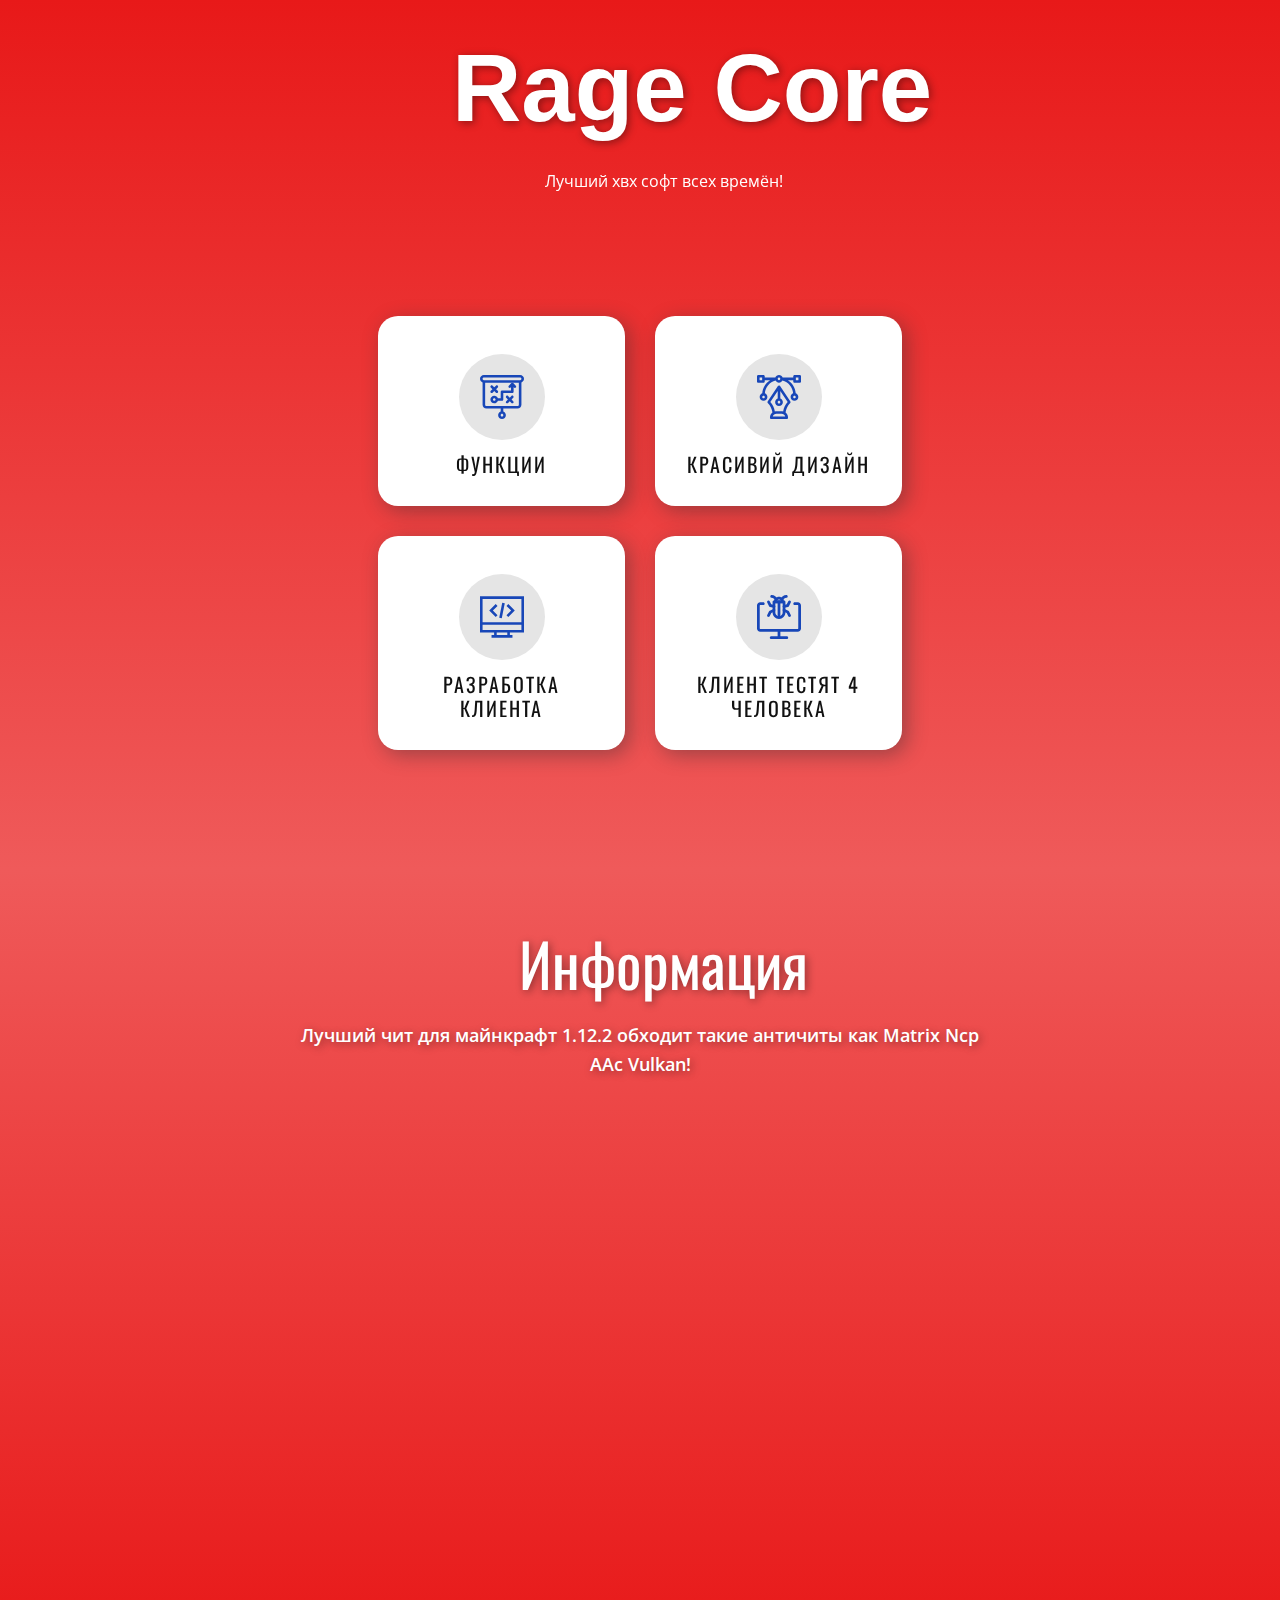
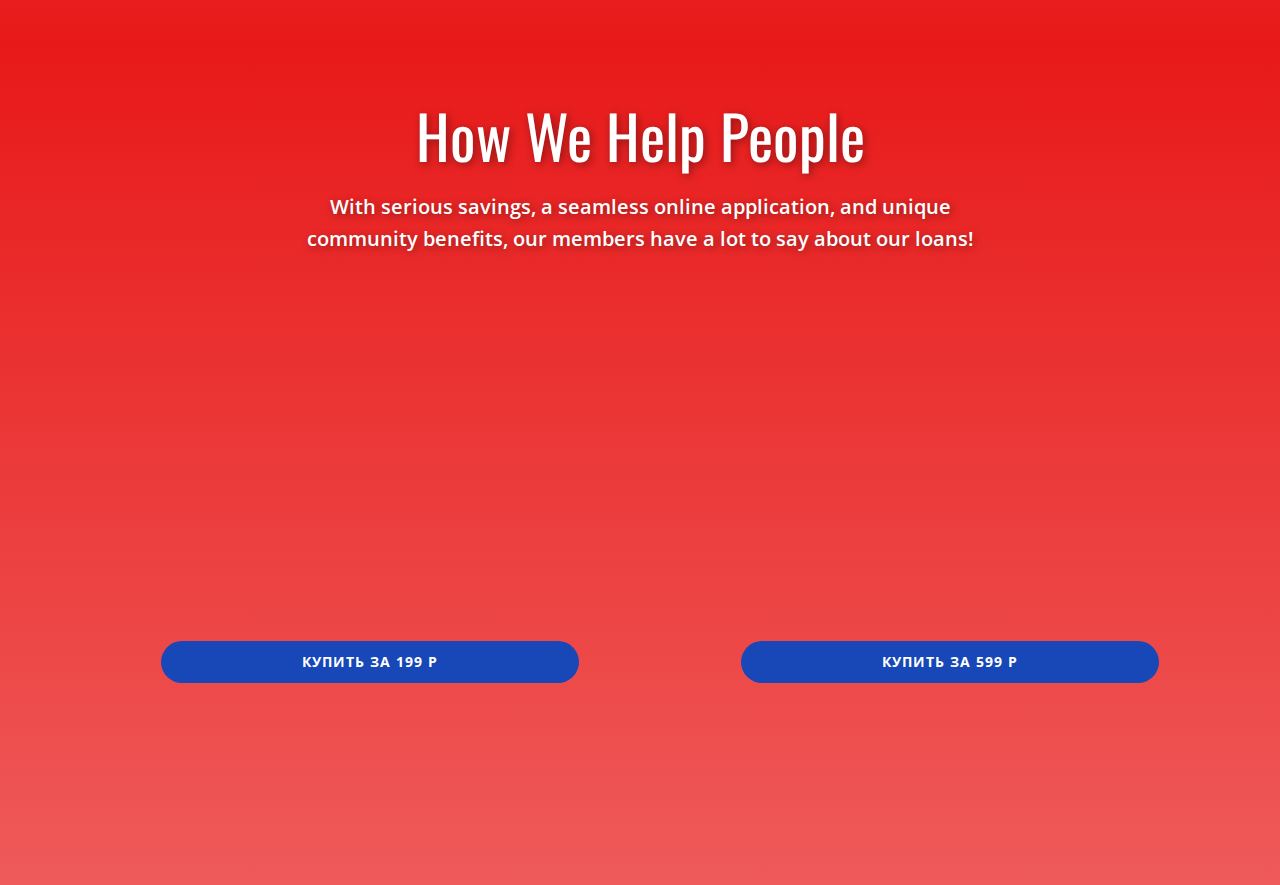
<file: index.html>
<!DOCTYPE html>
<html style="font-size: 16px;" lang="ru"><head>
    <meta name="viewport" content="width=device-width, initial-scale=1.0">
    <meta charset="utf-8">
    <meta name="keywords" content="Mobile App Development, ​We create super-awesome designs, ​Build your dream website today, ​Let&amp;apos;s Get Started, ​How We Help People, Effective Teams, Get in touch">
    <meta name="description" content="">
    <title>Главная</title>
    <link rel="stylesheet" href="nicepage.css" media="screen">
<link rel="stylesheet" href="Главная.css" media="screen">
    <script class="u-script" type="text/javascript" src="jquery.js" "="" defer=""></script>
    <script class="u-script" type="text/javascript" src="nicepage.js" "="" defer=""></script>
    <meta name="generator" content="Nicepage 4.16.0, nicepage.com">
    <link id="u-theme-google-font" rel="stylesheet" href="https://fonts.googleapis.com/css?family=Oswald:200,300,400,500,600,700|Open+Sans:300,300i,400,400i,500,500i,600,600i,700,700i,800,800i">
    
    
    
    
    <script type="application/ld+json">{
		"@context": "http://schema.org",
		"@type": "Organization",
		"name": ""
}</script>
    <meta name="theme-color" content="#1847b8">
    <meta property="og:title" content="Главная">
    <meta property="og:type" content="website">
  </head>
  <body data-home-page="Главная.html" data-home-page-title="Главная" class="u-body u-xl-mode" data-lang="ru"> 
    <section class="u-align-right u-clearfix u-gradient u-section-1" id="sec-2e45">
      <div class="u-clearfix u-sheet u-sheet-1">
        <h1 class="u-align-left u-custom-font u-font-arial u-text u-text-body-alt-color u-text-1" data-lang-en="Mobile App Development" data-animation-name="customAnimationIn" data-animation-duration="1000" data-animation-direction="">Rage Core</h1>
        <p class="u-align-left u-text u-text-body-alt-color u-text-2" data-lang-en="Image from <a href=&quot;https://www.freepik.com/photos/business&quot; class=&quot;u-border-2 u-border-white u-btn u-button-link u-button-style u-none u-text-body-alt-color u-block-f900-76&quot; style=&quot;background-image: none; border-style: none none solid; padding-top: 0; padding-bottom: 0; padding-left: 0; padding-right: 0&quot;>Freepik</a>" data-animation-name="customAnimationIn" data-animation-duration="1000">Лучший хвх софт всех времён!</p>
        <div class="u-list u-list-1">
          <div class="u-repeater u-repeater-1">
            <div class="u-align-center u-container-style u-list-item u-radius-20 u-repeater-item u-shape-round u-video-cover u-white u-list-item-1" data-animation-name="customAnimationIn" data-animation-duration="1000">
              <div class="u-container-layout u-similar-container u-container-layout-1"><span class="u-grey-10 u-icon u-icon-circle u-text-palette-1-base u-icon-1"><svg class="u-svg-link" preserveAspectRatio="xMidYMin slice" viewBox="0 0 512 512" style=""><use xmlns:xlink="http://www.w3.org/1999/xlink" xlink:href="#svg-d293"></use></svg><svg class="u-svg-content" viewBox="0 0 512 512" x="0px" y="0px" id="svg-d293" style="enable-background:new 0 0 512 512;"><g><g><path d="M386.607,304.394L367.213,285l19.393-19.393c5.859-5.858,5.859-15.356,0-21.214c-5.857-5.858-15.355-5.858-21.213,0    L346,263.787l-19.394-19.394c-5.857-5.858-15.355-5.858-21.213,0c-5.858,5.858-5.858,15.355,0,21.213L324.787,285l-19.393,19.393    c-5.858,5.858-5.858,15.355,0,21.213c5.857,5.857,15.355,5.858,21.213,0L346,306.213l19.394,19.394    c5.857,5.857,15.355,5.858,21.213,0C392.465,319.749,392.465,310.252,386.607,304.394z"></path>
</g>
</g><g><g><path d="M206.607,184.394L187.213,165l19.393-19.393c5.858-5.858,5.858-15.355,0-21.213c-5.857-5.858-15.355-5.858-21.213,0    L166,143.787l-19.394-19.394c-5.857-5.858-15.355-5.858-21.213,0c-5.858,5.858-5.858,15.355,0,21.213L144.787,165l-19.393,19.393    c-5.859,5.858-5.859,15.356,0,21.214c5.857,5.857,15.355,5.858,21.213,0L166,186.213l19.394,19.394    c5.857,5.857,15.355,5.858,21.213,0C212.465,199.749,212.465,190.252,206.607,184.394z"></path>
</g>
</g><g><g><path d="M416.606,124.394l-30-30c-0.029-0.029-0.06-0.052-0.089-0.081c-5.916-5.822-15.373-5.668-21.124,0.081l-30,30    c-5.858,5.858-5.858,15.355,0,21.213c5.857,5.858,15.355,5.858,21.213,0l4.394-4.394V180H256c-8.284,0-15,6.716-15,15v75h-32.58    c-6.192-17.459-22.865-30-42.42-30c-24.813,0-45,20.187-45,45s20.187,45,45,45c19.555,0,36.228-12.541,42.42-30H256    c8.284,0,15-6.716,15-15v-75h105c8.284,0,15-6.716,15-15v-53.787l4.394,4.394C398.322,148.535,402.161,150,406,150    s7.678-1.465,10.606-4.393C422.464,139.749,422.464,130.252,416.606,124.394z M166,300c-8.271,0-15-6.729-15-15s6.729-15,15-15    s15,6.729,15,15S174.271,300,166,300z"></path>
</g>
</g><g><g><path d="M467,0H45C20.187,0,0,20.187,0,45c0,19.555,12.541,36.228,30,42.42V345c0,24.813,20.187,45,45,45h166v34.58    c-17.459,6.192-30,22.865-30,42.42c0,24.813,20.187,45,45,45s45-20.187,45-45c0-19.555-12.541-36.228-30-42.42V390h166    c24.813,0,45-20.187,45-45V87.42c17.459-6.192,30-22.865,30-42.42C512,20.187,491.813,0,467,0z M256,482c-8.271,0-15-6.729-15-15    s6.729-15,15-15s15,6.729,15,15S264.271,482,256,482z M452,345c0,8.271-6.729,15-15,15H75c-8.271,0-15-6.729-15-15V90h392V345z     M467,60H45c-8.271,0-15-6.729-15-15s6.729-15,15-15h422c8.271,0,15,6.729,15,15S475.271,60,467,60z"></path>
</g>
</g></svg></span>
                <h4 class="u-text u-text-3" data-lang-en="strategy">функции</h4>
              </div>
            </div>
            <div class="u-align-center u-container-style u-list-item u-radius-20 u-repeater-item u-shape-round u-video-cover u-white u-list-item-2" data-animation-name="customAnimationIn" data-animation-duration="1000">
              <div class="u-container-layout u-similar-container u-container-layout-2"><span class="u-grey-10 u-icon u-icon-circle u-text-palette-1-base u-icon-2"><svg class="u-svg-link" preserveAspectRatio="xMidYMin slice" viewBox="0 0 512 512" style=""><use xmlns:xlink="http://www.w3.org/1999/xlink" xlink:href="#svg-ddc0"></use></svg><svg class="u-svg-content" viewBox="0 0 512 512" x="0px" y="0px" id="svg-ddc0" style="enable-background:new 0 0 512 512;"><g><g><path d="M497,0h-60c-8.284,0-15,6.716-15,15v15H298.42C292.228,12.542,275.555,0,256,0s-36.228,12.542-42.42,30H90V15    c0-8.284-6.716-15-15-15H15C6.716,0,0,6.716,0,15v60c0,8.284,6.716,15,15,15h60c8.284,0,15-6.716,15-15V59.8h62.377    c-54.116,34.274-87.012,92.175-90.969,153.642C43.738,219.518,31,236.294,31,256c0,24.813,20.187,45,45,45s45-20.187,45-45    c0-19.38-12.315-35.938-29.53-42.26c5.326-70.647,56.198-131.494,124.226-148.758C223.07,79.794,238.361,90,256,90    c17.639,0,32.93-10.206,40.304-25.017c68.029,17.264,118.9,78.111,124.226,148.758C403.315,220.062,391,236.62,391,256    c0,24.813,20.187,45,45,45s45-20.187,45-45c0-19.706-12.738-36.482-30.408-42.558C446.627,151.852,413.633,94.207,359.623,60H422    v15c0,8.284,6.716,15,15,15h60c8.284,0,15-6.716,15-15V15C512,6.716,505.284,0,497,0z M60,60H30V30h30V60z M76,271    c-8.271,0-15-6.729-15-15s6.729-15,15-15s15,6.729,15,15S84.271,271,76,271z M256,60c-8.271,0-15-6.729-15-15s6.729-15,15-15    s15,6.729,15,15S264.271,60,256,60z M436,241c8.271,0,15,6.729,15,15s-6.729,15-15,15s-15-6.729-15-15S427.729,241,436,241z     M482,60h-30V30h30V60z"></path>
</g>
</g><g><g><path d="M388.48,307.679l-120-179.999c-0.004-0.006-0.009-0.012-0.013-0.019c-0.043-0.064-0.09-0.125-0.134-0.188    c-0.206-0.299-0.423-0.587-0.649-0.868c-6.321-7.854-18.357-7.324-24.017,0.868c-0.044,0.063-0.091,0.124-0.134,0.188    c-0.004,0.007-0.009,0.012-0.013,0.019l-120,180c-3.967,5.949-3.182,13.871,1.874,18.927    c29.927,29.927,48.975,69.047,54.164,110.901c-2.329,1.883-4.578,3.899-6.71,6.081C158.759,458.001,151,476.97,151,497    c0,8.284,6.716,15,15,15h180c8.284,0,15-6.716,15-15c0-20.03-7.759-38.999-21.847-53.412c-2.133-2.182-4.381-4.198-6.711-6.081    c5.188-41.856,24.236-80.976,54.163-110.9C391.662,321.551,392.447,313.628,388.48,307.679z M256,301c8.271,0,15,6.729,15,15    s-6.729,15-15,15s-15-6.729-15-15S247.729,301,256,301z M183.558,482c6.241-17.833,23.159-31,42.442-31h60    c19.283,0,36.201,13.167,42.442,31H183.558z M304.245,423.283C298.345,421.777,292.229,421,286,421h-60    c-6.229,0-12.345,0.777-18.245,2.284c-7.02-40.429-25.251-78.221-52.65-108.899L241,185.542v88.039    c-17.459,6.192-30,22.865-30,42.42c0,24.813,20.187,45,45,45s45-20.187,45-45c0-19.555-12.541-36.228-30-42.42v-88.039    l85.896,128.843C329.496,345.06,311.264,382.853,304.245,423.283z"></path>
</g>
</g></svg></span>
                <h4 class="u-text u-text-4" data-lang-en="ux Design">красивий дизайн</h4>
              </div>
            </div>
            <div class="u-align-center u-container-style u-list-item u-radius-20 u-repeater-item u-shape-round u-video-cover u-white u-list-item-3" data-animation-name="customAnimationIn" data-animation-duration="1000">
              <div class="u-container-layout u-similar-container u-container-layout-3"><span class="u-grey-10 u-icon u-icon-circle u-text-palette-1-base u-icon-3"><svg class="u-svg-link" preserveAspectRatio="xMidYMin slice" viewBox="0 0 512 512" style=""><use xmlns:xlink="http://www.w3.org/1999/xlink" xlink:href="#svg-ce99"></use></svg><svg class="u-svg-content" viewBox="0 0 512 512" x="0px" y="0px" id="svg-ce99" style="enable-background:new 0 0 512 512;"><g><g><path d="M0,15.845v420.259h164.332v30.049h-30.036v30.001h243.407v-30.001h-30.036v-30.049H512V15.845H0z M317.665,466.153    H194.334v-30.049h123.332V466.153z M481.999,406.103H30.001v-60.075h451.997V406.103z M481.999,316.027H30.001V45.847h451.997    V316.027z"></path>
</g>
</g><g><g><polygon points="203.943,126.712 182.729,105.498 107.29,180.937 182.729,256.375 203.943,235.161 149.718,180.937   "></polygon>
</g>
</g><g><g><polygon points="329.271,105.498 308.057,126.712 362.282,180.937 308.057,235.161 329.271,256.375 404.709,180.937   "></polygon>
</g>
</g><g><g><rect x="166.742" y="165.947" transform="matrix(0.1951 -0.9808 0.9808 0.1951 28.5815 396.7237)" width="178.511" height="30.002"></rect>
</g>
</g></svg></span>
                <h4 class="u-text u-text-5" data-lang-en="development">разработка клиента</h4>
              </div>
            </div>
            <div class="u-align-center u-container-style u-list-item u-radius-20 u-repeater-item u-shape-round u-video-cover u-white u-list-item-4" data-animation-name="customAnimationIn" data-animation-duration="1000">
              <div class="u-container-layout u-similar-container u-container-layout-4"><span class="u-grey-10 u-icon u-icon-circle u-text-palette-1-base u-icon-4"><svg class="u-svg-link" preserveAspectRatio="xMidYMin slice" viewBox="0 0 24 24" style=""><use xmlns:xlink="http://www.w3.org/1999/xlink" xlink:href="#svg-4417"></use></svg><svg class="u-svg-content" viewBox="0 0 24 24" id="svg-4417"><path d="m22.25 20h-20.5c-.965 0-1.75-.785-1.75-1.75v-12.5c0-.965.785-1.75 1.75-1.75h1.68c.414 0 .75.336.75.75s-.336.75-.75.75h-1.68c-.136 0-.25.114-.25.25v12.5c0 .136.114.25.25.25h20.5c.136 0 .25-.114.25-.25v-12.5c0-.136-.114-.25-.25-.25h-1.68c-.414 0-.75-.336-.75-.75s.336-.75.75-.75h1.68c.965 0 1.75.785 1.75 1.75v12.5c0 .965-.785 1.75-1.75 1.75z"></path><path d="m16.25 24h-8.5c-.414 0-.75-.336-.75-.75s.336-.75.75-.75h8.5c.414 0 .75.336.75.75s-.336.75-.75.75z"></path><path d="m12 24c-.414 0-.75-.336-.75-.75v-4c0-.414.336-.75.75-.75s.75.336.75.75v4c0 .414-.336.75-.75.75z"></path><path d="m14 4.5h-4c-.414 0-.75-.336-.75-.75 0-1.517 1.233-2.75 2.75-2.75s2.75 1.233 2.75 2.75c0 .414-.336.75-.75.75zm-3-1.5h2c-.229-.304-.591-.5-1-.5s-.771.196-1 .5z"></path><path d="m13.601 3.3c-.069 0-.139-.01-.208-.029-.398-.115-.628-.53-.513-.929.397-1.379 1.68-2.342 3.12-2.342.414 0 .75.336.75.75s-.336.75-.75.75c-.775 0-1.466.518-1.679 1.258-.095.328-.395.542-.72.542z"></path><path d="m10.399 3.3c-.326 0-.625-.214-.72-.542-.213-.74-.904-1.258-1.679-1.258-.414 0-.75-.336-.75-.75s.336-.75.75-.75c1.44 0 2.723.963 3.121 2.342.115.398-.115.813-.513.929-.07.019-.14.029-.209.029z"></path><path d="m14.75 7c-.336 0-.642-.228-.727-.568-.101-.401.144-.809.545-.909l1.666-.416.846-1.691c.186-.371.636-.521 1.006-.336.371.186.521.636.335 1.006l-1 2c-.098.196-.276.34-.489.393l-2 .5c-.061.014-.122.021-.182.021z"></path><path d="m17.75 12c-.275 0-.54-.151-.671-.415l-.886-1.771-1.771-.858c-.373-.181-.528-.629-.348-1.002s.629-.527 1.002-.348l2 .97c.149.072.27.191.344.34l1 2c.185.37.035.82-.335 1.006-.107.053-.222.078-.335.078z"></path><path d="m9.25 7c-.06 0-.121-.007-.182-.022l-2-.5c-.213-.053-.391-.197-.489-.393l-1-2c-.185-.37-.035-.82.335-1.006.372-.185.821-.035 1.006.336l.846 1.691 1.666.416c.402.101.646.508.545.909-.084.341-.391.569-.727.569z"></path><path d="m6.25 12c-.113 0-.227-.025-.335-.079-.371-.186-.521-.636-.335-1.006l1-2c.074-.148.195-.268.344-.34l2-.97c.372-.178.821-.025 1.001.348.181.373.025.821-.348 1.002l-1.77.858-.886 1.771c-.131.265-.397.416-.671.416z"></path><path d="m12 13c-1.93 0-3.5-1.57-3.5-3.5v-5.75c0-.414.336-.75.75-.75h5.5c.414 0 .75.336.75.75v5.75c0 1.93-1.57 3.5-3.5 3.5zm-2-8.5v5c0 1.103.897 2 2 2s2-.897 2-2v-5z"></path><path d="m12 13c-.414 0-.75-.336-.75-.75v-8.5c0-.414.336-.75.75-.75s.75.336.75.75v8.5c0 .414-.336.75-.75.75z"></path></svg></span>
                <h4 class="u-text u-text-6" data-lang-en="testing">кЛИЕНТ ТЕСТЯТ 4 ЧЕЛОВЕКА</h4>
              </div>
            </div>
          </div>
        </div>
      </div>
    </section>
    <section class="u-align-center-lg u-align-center-md u-align-center-xl u-align-left-sm u-align-left-xs u-clearfix u-gradient u-section-2" id="carousel_e8ef">
      <div class="u-clearfix u-sheet u-valign-middle u-sheet-1">
        <h2 class="u-text u-text-white u-text-1" data-lang-en="​We create super-awesome designs">Информация</h2>
        <p class="u-text u-text-white u-text-2" data-lang-en="​Duis aute irure dolor in reprehenderit in voluptate velit esse cillum dolore eu fugiat nulla pariatur. Excepteur sint occaecat cupidatat non proident. ">Лучший чит для майнкрафт 1.12.2 обходит такие античиты как Matrix Ncp AAc Vulkan!</p>
        <div class="u-expanded-width u-list u-list-1">
          <div class="u-repeater u-repeater-1">
            <div class="u-align-left u-container-style u-list-item u-radius-20 u-repeater-item u-shape-round u-white u-list-item-1" data-animation-name="bounceIn" data-animation-duration="1000" data-animation-direction="" data-animation-delay="0">
              <div class="u-container-layout u-similar-container u-container-layout-1"><span class="u-file-icon u-icon u-icon-circle u-palette-1-base u-text-white u-icon-1"><img src="images/1828743-b773816f.png" alt=""></span>
                <h5 class="u-custom-font u-text u-text-font u-text-3" data-lang-en="Amazing Design"> Простота и удобство</h5>
                <p class="u-text u-text-4" data-lang-en="Sample text. Click to select the text box. Click again or double click to start editing the text."> Крайне простой и удобный интерфейс, интутивно понятный каждый каждому пользователю. Все функции находятся на своих местах и могут быть настроены в соотвествии со вкусами игрока.</p>
              </div>
            </div>
            <div class="u-align-left u-container-style u-list-item u-radius-20 u-repeater-item u-shape-round u-white u-list-item-2" data-animation-name="bounceIn" data-animation-duration="1000" data-animation-direction="" data-animation-delay="0">
              <div class="u-container-layout u-similar-container u-container-layout-2"><span class="u-file-icon u-icon u-icon-circle u-palette-1-base u-text-white u-icon-2"><img src="images/1828743-b773816f.png" alt=""></span>
                <h5 class="u-custom-font u-text u-text-font u-text-5" data-lang-en="Copywriting"> Обильный функционал</h5>
                <p class="u-text u-text-6" data-lang-en="Sample text. Click to select the text box. Click again or double click to start editing the text."> Огромное количество необходимых модулей, которых нет во многих других клиентах-аналогах. Революционные функции, после использования которых, вы навсегда забудете прежнюю игру.</p>
              </div>
            </div>
            <div class="u-align-left u-container-style u-list-item u-radius-20 u-repeater-item u-shape-round u-white u-list-item-3" data-animation-name="bounceIn" data-animation-duration="1000" data-animation-direction="" data-animation-delay="0">
              <div class="u-container-layout u-similar-container u-container-layout-3"><span class="u-file-icon u-icon u-icon-circle u-palette-1-base u-text-white u-icon-3"><img src="images/1828743-b773816f.png" alt=""></span>
                <h5 class="u-custom-font u-text u-text-font u-text-7" data-lang-en="Development">Надёжность</h5>
                <p class="u-text u-text-8" data-lang-en="Sample text. Click to select the text box. Click again or double click to start editing the text."> Любая функция при должной настройке обойдёт любую анти-чит систему. На данный момент клиент сфокусирован на обходах для: Matrix, AAC, NCP, WatchDog. Мы гарантируем безопасность игры на серверах с вышепречисленными античитами</p>
              </div>
            </div>
            <div class="u-align-left u-container-style u-list-item u-radius-20 u-repeater-item u-shape-round u-white u-list-item-4" data-animation-name="bounceIn" data-animation-duration="1000" data-animation-direction="" data-animation-delay="0">
              <div class="u-container-layout u-similar-container u-container-layout-4"><span class="u-file-icon u-icon u-icon-circle u-palette-1-base u-text-white u-icon-4"><img src="images/1828743-b773816f.png" alt=""></span>
                <h5 class="u-custom-font u-text u-text-font u-text-9" data-lang-en="24/7 Support">24/7 Поддержка</h5>
                <p class="u-text u-text-10" data-lang-en="Sample text. Click to select the text box. Click again or double click to start editing the text.">Тех.Поддержка 24/7 работает круглосучточно отвечает всем нашли ошибку напишите Администратору он вам поможет от 1 минуты до 1 дня<br>
                  <a class="anchor-1MIwyf anchorUnderlineOnHover-2qPutX u-active-none u-border-none u-btn u-button-style u-hover-none u-none u-text-palette-1-base u-btn-1" title="https://vk.com/ragecoree" href="https://vk.com/ragecoree" rel="noreferrer noopener" target="_blank" role="button" tabindex="0">https://vk.com/ragecoree</a>&nbsp;<br>
                </p>
              </div>
            </div>
          </div>
        </div>
      </div>
    </section>
    <section class="u-align-center u-clearfix u-gradient u-section-3" id="carousel_2c98">
      <div class="u-clearfix u-sheet u-sheet-1">
        <h2 class="u-text u-text-body-alt-color u-text-default u-text-1" data-lang-en="​How We Help People"> How We Help People</h2>
        <p class="u-text u-text-white u-text-2" data-lang-en="​With serious savings, a seamless online application, and unique community benefits, our members have a lot to say about our loans!"> With serious savings, a seamless online application, and unique community benefits, our members have a lot to say about our loans!</p>
        <div class="u-expanded-width u-layout-grid u-list u-list-1">
          <div class="u-repeater u-repeater-1">
            <div class="u-container-style u-list-item u-repeater-item">
              <div class="u-container-layout u-similar-container u-container-layout-1">
                <div class="u-border-2 u-border-palette-1-base u-container-style u-gradient u-group u-radius-20 u-shape-round u-group-1" data-animation-name="customAnimationIn" data-animation-duration="2250">
                  <div class="u-container-layout u-container-layout-2">
                    <h2 class="u-custom-font u-font-arial u-text u-text-default u-text-3">Месяц</h2>
                    <h3 class="u-text u-text-4" data-lang-en="​Article evident arrived express highest men did boy. Mistress sensible entirely am so. Quick can manor smart money hopes worth too. Comfort produce husband boy her had hearing."> Разблокированы все модули<br>Приоритетная тех. поддержка<br>Доступ к Scripting-API<br>Доступ к Client ViaVersion<br>Бесплатный плащ<br>
                    </h3><span class="u-icon u-icon-1"><svg class="u-svg-link" preserveAspectRatio="xMidYMin slice" viewBox="0 0 19 20" style=""><use xmlns:xlink="http://www.w3.org/1999/xlink" xlink:href="#svg-9242"></use></svg><svg class="u-svg-content" viewBox="0 0 19 20" id="svg-9242"><path d="M14.0887 4.88989L15.3617 5.82989L9.84221 14.2099H8.56921L5.49121 9.66989L6.76421 8.41989L9.20571 10.8199L14.0887 4.88989Z" fill="currentColor"></path></svg></span><span class="u-icon u-icon-2"><svg class="u-svg-link" preserveAspectRatio="xMidYMin slice" viewBox="0 0 19 20" style=""><use xmlns:xlink="http://www.w3.org/1999/xlink" xlink:href="#svg-de8d"></use></svg><svg class="u-svg-content" viewBox="0 0 19 20" id="svg-de8d"><path d="M14.0887 4.88989L15.3617 5.82989L9.84221 14.2099H8.56921L5.49121 9.66989L6.76421 8.41989L9.20571 10.8199L14.0887 4.88989Z" fill="currentColor"></path></svg></span><span class="u-icon u-icon-3"><svg class="u-svg-link" preserveAspectRatio="xMidYMin slice" viewBox="0 0 19 20" style=""><use xmlns:xlink="http://www.w3.org/1999/xlink" xlink:href="#svg-1c9e"></use></svg><svg class="u-svg-content" viewBox="0 0 19 20" id="svg-1c9e"><path d="M14.0887 4.88989L15.3617 5.82989L9.84221 14.2099H8.56921L5.49121 9.66989L6.76421 8.41989L9.20571 10.8199L14.0887 4.88989Z" fill="currentColor"></path></svg></span>
                  </div>
                </div>
                <a href="https://vk.com/ragecoree" class="u-btn u-btn-round u-button-style u-hover-palette-1-light-1 u-palette-1-base u-radius-50 u-btn-1" target="_blank">Купить за 199 р</a>
              </div>
            </div>
            <div class="u-container-style u-list-item u-repeater-item">
              <div class="u-container-layout u-similar-container u-container-layout-3">
                <div class="u-border-2 u-border-palette-1-base u-container-style u-gradient u-group u-radius-20 u-shape-round u-group-2" data-animation-name="customAnimationIn" data-animation-duration="2250">
                  <div class="u-container-layout u-container-layout-4">
                    <h2 class="u-custom-font u-font-arial u-text u-text-default u-text-5">Навсегда</h2>
                    <h3 class="u-text u-text-default u-text-6" data-lang-en="​​Article evident arrived express highest men did boy. Mistress sensible entirely am so. Quick can manor smart money hopes worth too. Comfort produce husband boy her had hearing."> Разблокированы все модули<br>Приоритетная тех. поддержка<br>Доступ к Scripting-API<br>Доступ к Client ViaVersion<br>Бесплатный плащ
                    </h3><span class="u-icon u-icon-4"><svg class="u-svg-link" preserveAspectRatio="xMidYMin slice" viewBox="0 0 19 20" style=""><use xmlns:xlink="http://www.w3.org/1999/xlink" xlink:href="#svg-9242"></use></svg><svg class="u-svg-content" viewBox="0 0 19 20" id="svg-9242"><path d="M14.0887 4.88989L15.3617 5.82989L9.84221 14.2099H8.56921L5.49121 9.66989L6.76421 8.41989L9.20571 10.8199L14.0887 4.88989Z" fill="currentColor"></path></svg></span><span class="u-icon u-icon-5"><svg class="u-svg-link" preserveAspectRatio="xMidYMin slice" viewBox="0 0 19 20" style=""><use xmlns:xlink="http://www.w3.org/1999/xlink" xlink:href="#svg-f33a"></use></svg><svg class="u-svg-content" viewBox="0 0 19 20" id="svg-f33a"><path d="M14.0887 4.88989L15.3617 5.82989L9.84221 14.2099H8.56921L5.49121 9.66989L6.76421 8.41989L9.20571 10.8199L14.0887 4.88989Z" fill="currentColor"></path></svg></span><span class="u-icon u-icon-6"><svg class="u-svg-link" preserveAspectRatio="xMidYMin slice" viewBox="0 0 19 20" style=""><use xmlns:xlink="http://www.w3.org/1999/xlink" xlink:href="#svg-5469"></use></svg><svg class="u-svg-content" viewBox="0 0 19 20" id="svg-5469"><path d="M14.0887 4.88989L15.3617 5.82989L9.84221 14.2099H8.56921L5.49121 9.66989L6.76421 8.41989L9.20571 10.8199L14.0887 4.88989Z" fill="currentColor"></path></svg></span>
                  </div>
                </div>
                <a href="https://vk.com/ragecoree" class="u-btn u-btn-round u-button-style u-hover-palette-1-light-1 u-palette-1-base u-radius-50 u-btn-2" target="_blank">купить за 599 р</a>
              </div>
            </div>
          </div>
        </div>
      </div>
    </section>
    
    
  
  
</body></html>
</file>
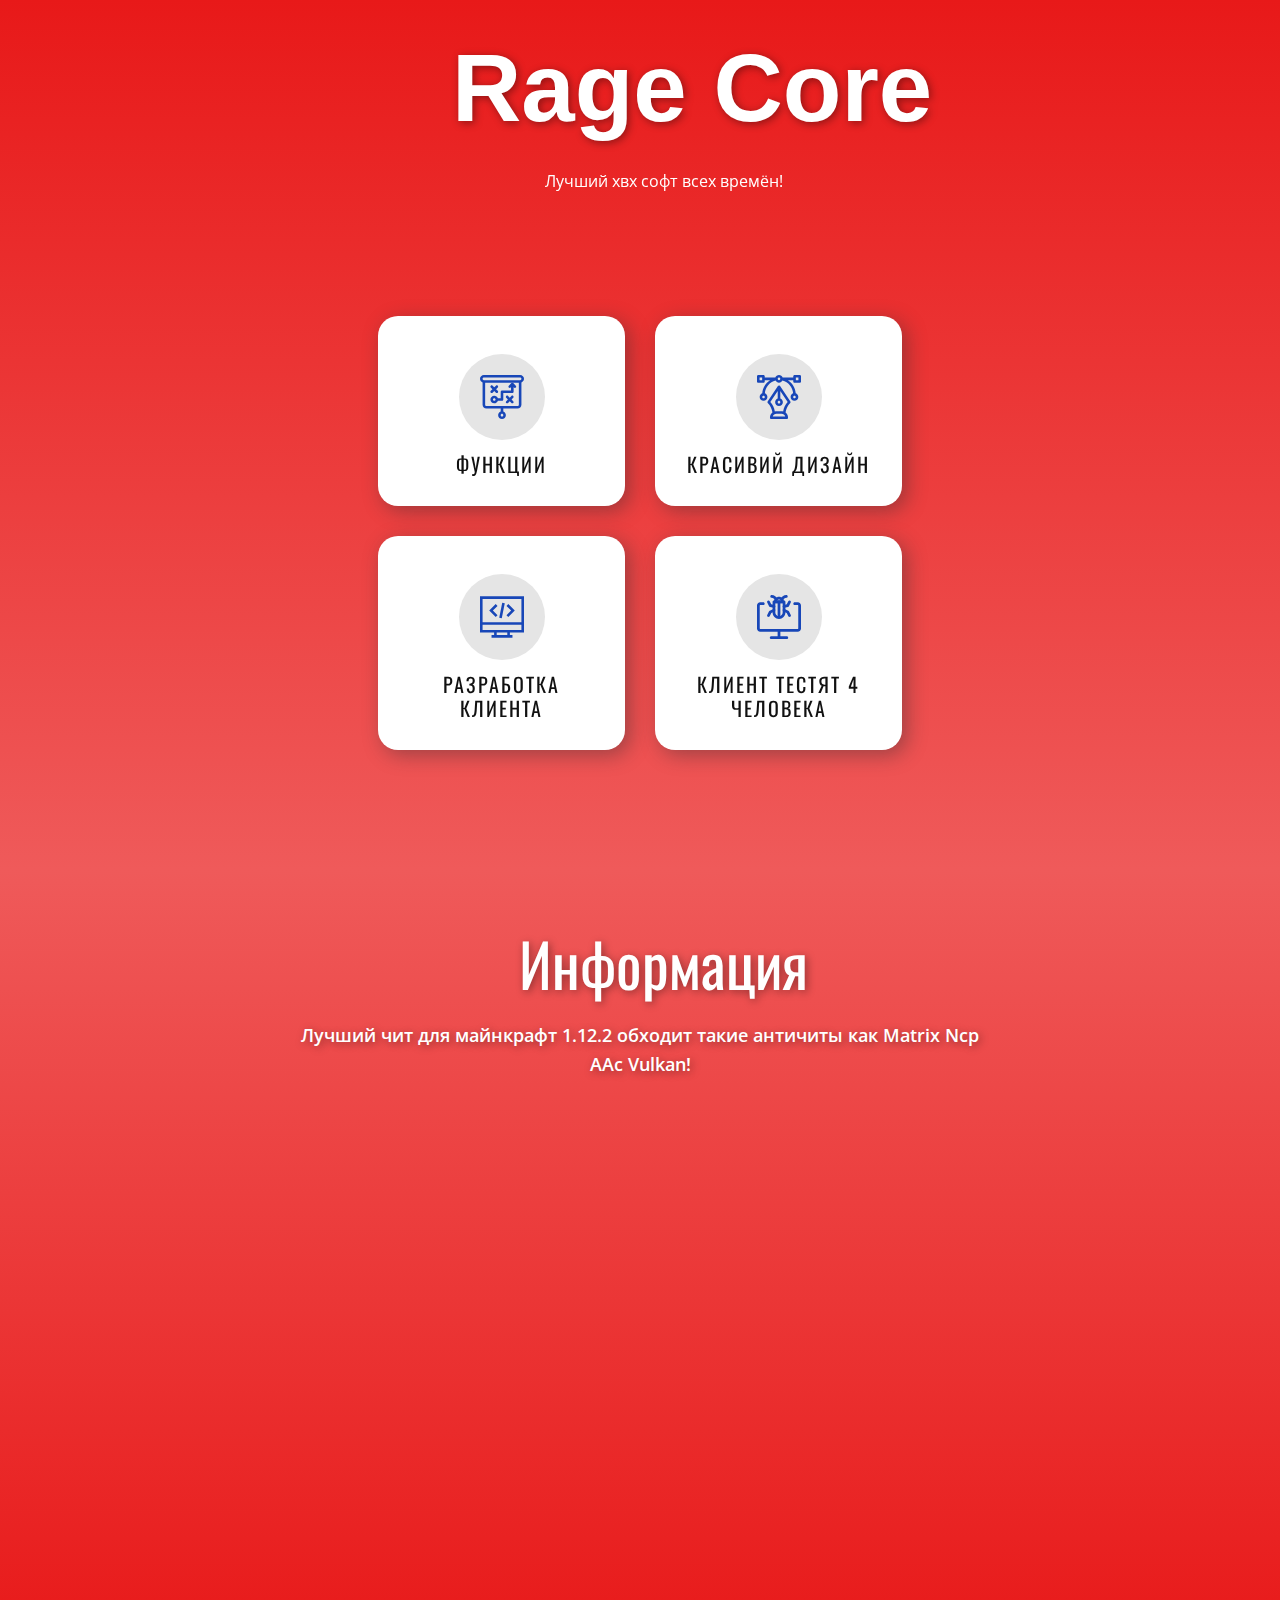
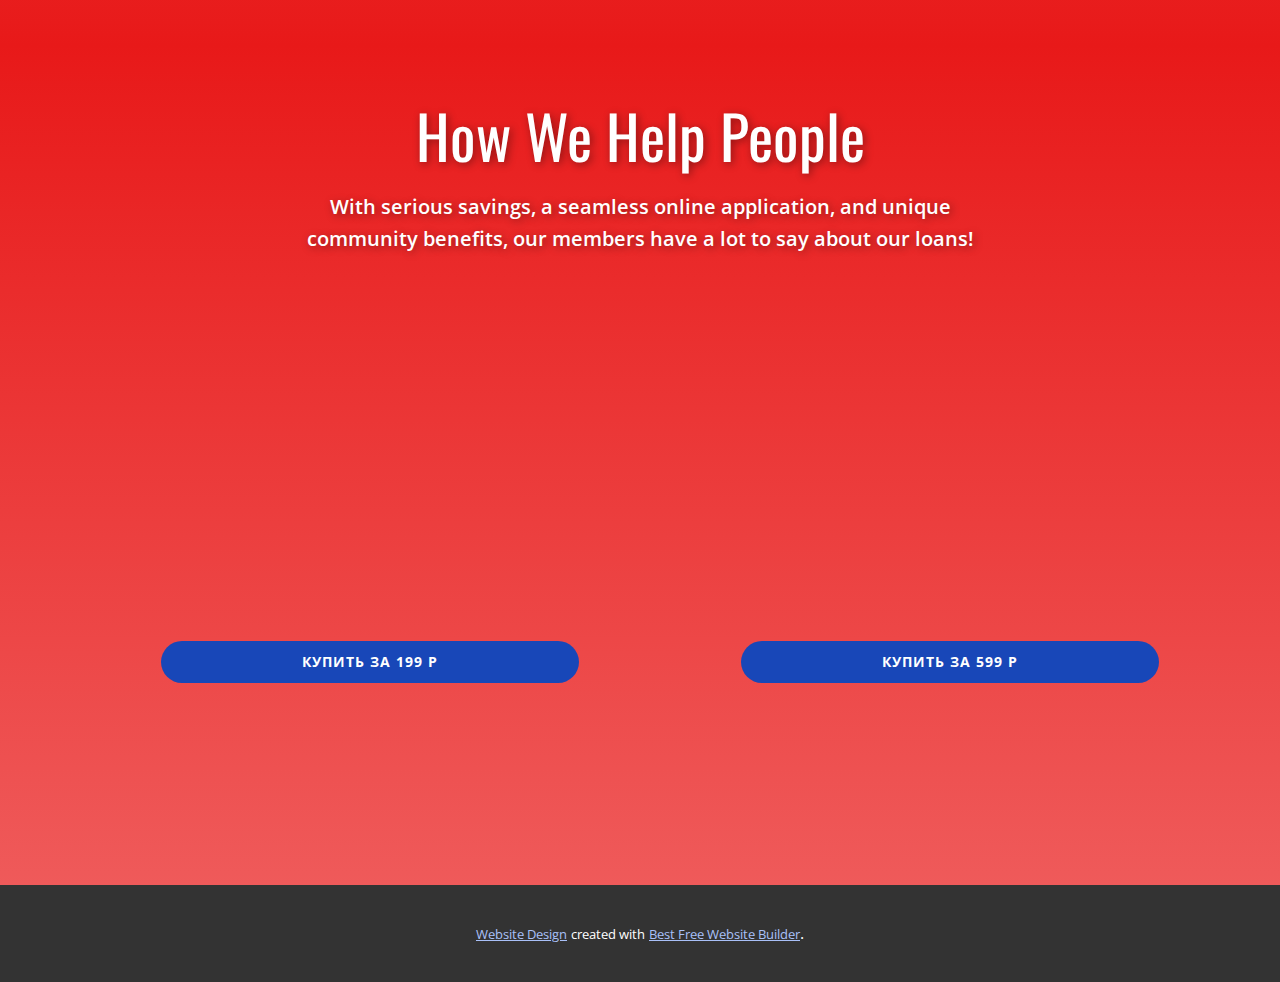
<file: Главная.html>
<!DOCTYPE html>
<html style="font-size: 16px;" lang="ru"><head>
    <meta name="viewport" content="width=device-width, initial-scale=1.0">
    <meta charset="utf-8">
    <meta name="keywords" content="Mobile App Development, ​We create super-awesome designs, ​Build your dream website today, ​Let&amp;apos;s Get Started, ​How We Help People, Effective Teams, Get in touch">
    <meta name="description" content="">
    <title>Главная</title>
    <link rel="stylesheet" href="nicepage.css" media="screen">
<link rel="stylesheet" href="Главная.css" media="screen">
    <script class="u-script" type="text/javascript" src="jquery.js" "="" defer=""></script>
    <script class="u-script" type="text/javascript" src="nicepage.js" "="" defer=""></script>
    <meta name="generator" content="Nicepage 4.16.0, nicepage.com">
    <link id="u-theme-google-font" rel="stylesheet" href="https://fonts.googleapis.com/css?family=Oswald:200,300,400,500,600,700|Open+Sans:300,300i,400,400i,500,500i,600,600i,700,700i,800,800i">
    
    
    
    
    <script type="application/ld+json">{
		"@context": "http://schema.org",
		"@type": "Organization",
		"name": ""
}</script>
    <meta name="theme-color" content="#1847b8">
    <meta property="og:title" content="Главная">
    <meta property="og:type" content="website">
  </head>
  <body class="u-body u-xl-mode" data-lang="ru"> 
    <section class="u-align-right u-clearfix u-gradient u-section-1" id="sec-2e45">
      <div class="u-clearfix u-sheet u-sheet-1">
        <h1 class="u-align-left u-custom-font u-font-arial u-text u-text-body-alt-color u-text-1" data-lang-en="Mobile App Development" data-animation-name="customAnimationIn" data-animation-duration="1000" data-animation-direction="">Rage Core</h1>
        <p class="u-align-left u-text u-text-body-alt-color u-text-2" data-lang-en="Image from <a href=&quot;https://www.freepik.com/photos/business&quot; class=&quot;u-border-2 u-border-white u-btn u-button-link u-button-style u-none u-text-body-alt-color u-block-f900-76&quot; style=&quot;background-image: none; border-style: none none solid; padding-top: 0; padding-bottom: 0; padding-left: 0; padding-right: 0&quot;>Freepik</a>" data-animation-name="customAnimationIn" data-animation-duration="1000">Лучший хвх софт всех времён!</p>
        <div class="u-list u-list-1">
          <div class="u-repeater u-repeater-1">
            <div class="u-align-center u-container-style u-list-item u-radius-20 u-repeater-item u-shape-round u-video-cover u-white u-list-item-1" data-animation-name="customAnimationIn" data-animation-duration="1000">
              <div class="u-container-layout u-similar-container u-container-layout-1"><span class="u-grey-10 u-icon u-icon-circle u-text-palette-1-base u-icon-1"><svg class="u-svg-link" preserveAspectRatio="xMidYMin slice" viewBox="0 0 512 512" style=""><use xmlns:xlink="http://www.w3.org/1999/xlink" xlink:href="#svg-d293"></use></svg><svg class="u-svg-content" viewBox="0 0 512 512" x="0px" y="0px" id="svg-d293" style="enable-background:new 0 0 512 512;"><g><g><path d="M386.607,304.394L367.213,285l19.393-19.393c5.859-5.858,5.859-15.356,0-21.214c-5.857-5.858-15.355-5.858-21.213,0    L346,263.787l-19.394-19.394c-5.857-5.858-15.355-5.858-21.213,0c-5.858,5.858-5.858,15.355,0,21.213L324.787,285l-19.393,19.393    c-5.858,5.858-5.858,15.355,0,21.213c5.857,5.857,15.355,5.858,21.213,0L346,306.213l19.394,19.394    c5.857,5.857,15.355,5.858,21.213,0C392.465,319.749,392.465,310.252,386.607,304.394z"></path>
</g>
</g><g><g><path d="M206.607,184.394L187.213,165l19.393-19.393c5.858-5.858,5.858-15.355,0-21.213c-5.857-5.858-15.355-5.858-21.213,0    L166,143.787l-19.394-19.394c-5.857-5.858-15.355-5.858-21.213,0c-5.858,5.858-5.858,15.355,0,21.213L144.787,165l-19.393,19.393    c-5.859,5.858-5.859,15.356,0,21.214c5.857,5.857,15.355,5.858,21.213,0L166,186.213l19.394,19.394    c5.857,5.857,15.355,5.858,21.213,0C212.465,199.749,212.465,190.252,206.607,184.394z"></path>
</g>
</g><g><g><path d="M416.606,124.394l-30-30c-0.029-0.029-0.06-0.052-0.089-0.081c-5.916-5.822-15.373-5.668-21.124,0.081l-30,30    c-5.858,5.858-5.858,15.355,0,21.213c5.857,5.858,15.355,5.858,21.213,0l4.394-4.394V180H256c-8.284,0-15,6.716-15,15v75h-32.58    c-6.192-17.459-22.865-30-42.42-30c-24.813,0-45,20.187-45,45s20.187,45,45,45c19.555,0,36.228-12.541,42.42-30H256    c8.284,0,15-6.716,15-15v-75h105c8.284,0,15-6.716,15-15v-53.787l4.394,4.394C398.322,148.535,402.161,150,406,150    s7.678-1.465,10.606-4.393C422.464,139.749,422.464,130.252,416.606,124.394z M166,300c-8.271,0-15-6.729-15-15s6.729-15,15-15    s15,6.729,15,15S174.271,300,166,300z"></path>
</g>
</g><g><g><path d="M467,0H45C20.187,0,0,20.187,0,45c0,19.555,12.541,36.228,30,42.42V345c0,24.813,20.187,45,45,45h166v34.58    c-17.459,6.192-30,22.865-30,42.42c0,24.813,20.187,45,45,45s45-20.187,45-45c0-19.555-12.541-36.228-30-42.42V390h166    c24.813,0,45-20.187,45-45V87.42c17.459-6.192,30-22.865,30-42.42C512,20.187,491.813,0,467,0z M256,482c-8.271,0-15-6.729-15-15    s6.729-15,15-15s15,6.729,15,15S264.271,482,256,482z M452,345c0,8.271-6.729,15-15,15H75c-8.271,0-15-6.729-15-15V90h392V345z     M467,60H45c-8.271,0-15-6.729-15-15s6.729-15,15-15h422c8.271,0,15,6.729,15,15S475.271,60,467,60z"></path>
</g>
</g></svg></span>
                <h4 class="u-text u-text-3" data-lang-en="strategy">функции</h4>
              </div>
            </div>
            <div class="u-align-center u-container-style u-list-item u-radius-20 u-repeater-item u-shape-round u-video-cover u-white u-list-item-2" data-animation-name="customAnimationIn" data-animation-duration="1000">
              <div class="u-container-layout u-similar-container u-container-layout-2"><span class="u-grey-10 u-icon u-icon-circle u-text-palette-1-base u-icon-2"><svg class="u-svg-link" preserveAspectRatio="xMidYMin slice" viewBox="0 0 512 512" style=""><use xmlns:xlink="http://www.w3.org/1999/xlink" xlink:href="#svg-ddc0"></use></svg><svg class="u-svg-content" viewBox="0 0 512 512" x="0px" y="0px" id="svg-ddc0" style="enable-background:new 0 0 512 512;"><g><g><path d="M497,0h-60c-8.284,0-15,6.716-15,15v15H298.42C292.228,12.542,275.555,0,256,0s-36.228,12.542-42.42,30H90V15    c0-8.284-6.716-15-15-15H15C6.716,0,0,6.716,0,15v60c0,8.284,6.716,15,15,15h60c8.284,0,15-6.716,15-15V59.8h62.377    c-54.116,34.274-87.012,92.175-90.969,153.642C43.738,219.518,31,236.294,31,256c0,24.813,20.187,45,45,45s45-20.187,45-45    c0-19.38-12.315-35.938-29.53-42.26c5.326-70.647,56.198-131.494,124.226-148.758C223.07,79.794,238.361,90,256,90    c17.639,0,32.93-10.206,40.304-25.017c68.029,17.264,118.9,78.111,124.226,148.758C403.315,220.062,391,236.62,391,256    c0,24.813,20.187,45,45,45s45-20.187,45-45c0-19.706-12.738-36.482-30.408-42.558C446.627,151.852,413.633,94.207,359.623,60H422    v15c0,8.284,6.716,15,15,15h60c8.284,0,15-6.716,15-15V15C512,6.716,505.284,0,497,0z M60,60H30V30h30V60z M76,271    c-8.271,0-15-6.729-15-15s6.729-15,15-15s15,6.729,15,15S84.271,271,76,271z M256,60c-8.271,0-15-6.729-15-15s6.729-15,15-15    s15,6.729,15,15S264.271,60,256,60z M436,241c8.271,0,15,6.729,15,15s-6.729,15-15,15s-15-6.729-15-15S427.729,241,436,241z     M482,60h-30V30h30V60z"></path>
</g>
</g><g><g><path d="M388.48,307.679l-120-179.999c-0.004-0.006-0.009-0.012-0.013-0.019c-0.043-0.064-0.09-0.125-0.134-0.188    c-0.206-0.299-0.423-0.587-0.649-0.868c-6.321-7.854-18.357-7.324-24.017,0.868c-0.044,0.063-0.091,0.124-0.134,0.188    c-0.004,0.007-0.009,0.012-0.013,0.019l-120,180c-3.967,5.949-3.182,13.871,1.874,18.927    c29.927,29.927,48.975,69.047,54.164,110.901c-2.329,1.883-4.578,3.899-6.71,6.081C158.759,458.001,151,476.97,151,497    c0,8.284,6.716,15,15,15h180c8.284,0,15-6.716,15-15c0-20.03-7.759-38.999-21.847-53.412c-2.133-2.182-4.381-4.198-6.711-6.081    c5.188-41.856,24.236-80.976,54.163-110.9C391.662,321.551,392.447,313.628,388.48,307.679z M256,301c8.271,0,15,6.729,15,15    s-6.729,15-15,15s-15-6.729-15-15S247.729,301,256,301z M183.558,482c6.241-17.833,23.159-31,42.442-31h60    c19.283,0,36.201,13.167,42.442,31H183.558z M304.245,423.283C298.345,421.777,292.229,421,286,421h-60    c-6.229,0-12.345,0.777-18.245,2.284c-7.02-40.429-25.251-78.221-52.65-108.899L241,185.542v88.039    c-17.459,6.192-30,22.865-30,42.42c0,24.813,20.187,45,45,45s45-20.187,45-45c0-19.555-12.541-36.228-30-42.42v-88.039    l85.896,128.843C329.496,345.06,311.264,382.853,304.245,423.283z"></path>
</g>
</g></svg></span>
                <h4 class="u-text u-text-4" data-lang-en="ux Design">красивий дизайн</h4>
              </div>
            </div>
            <div class="u-align-center u-container-style u-list-item u-radius-20 u-repeater-item u-shape-round u-video-cover u-white u-list-item-3" data-animation-name="customAnimationIn" data-animation-duration="1000">
              <div class="u-container-layout u-similar-container u-container-layout-3"><span class="u-grey-10 u-icon u-icon-circle u-text-palette-1-base u-icon-3"><svg class="u-svg-link" preserveAspectRatio="xMidYMin slice" viewBox="0 0 512 512" style=""><use xmlns:xlink="http://www.w3.org/1999/xlink" xlink:href="#svg-ce99"></use></svg><svg class="u-svg-content" viewBox="0 0 512 512" x="0px" y="0px" id="svg-ce99" style="enable-background:new 0 0 512 512;"><g><g><path d="M0,15.845v420.259h164.332v30.049h-30.036v30.001h243.407v-30.001h-30.036v-30.049H512V15.845H0z M317.665,466.153    H194.334v-30.049h123.332V466.153z M481.999,406.103H30.001v-60.075h451.997V406.103z M481.999,316.027H30.001V45.847h451.997    V316.027z"></path>
</g>
</g><g><g><polygon points="203.943,126.712 182.729,105.498 107.29,180.937 182.729,256.375 203.943,235.161 149.718,180.937   "></polygon>
</g>
</g><g><g><polygon points="329.271,105.498 308.057,126.712 362.282,180.937 308.057,235.161 329.271,256.375 404.709,180.937   "></polygon>
</g>
</g><g><g><rect x="166.742" y="165.947" transform="matrix(0.1951 -0.9808 0.9808 0.1951 28.5815 396.7237)" width="178.511" height="30.002"></rect>
</g>
</g></svg></span>
                <h4 class="u-text u-text-5" data-lang-en="development">разработка клиента</h4>
              </div>
            </div>
            <div class="u-align-center u-container-style u-list-item u-radius-20 u-repeater-item u-shape-round u-video-cover u-white u-list-item-4" data-animation-name="customAnimationIn" data-animation-duration="1000">
              <div class="u-container-layout u-similar-container u-container-layout-4"><span class="u-grey-10 u-icon u-icon-circle u-text-palette-1-base u-icon-4"><svg class="u-svg-link" preserveAspectRatio="xMidYMin slice" viewBox="0 0 24 24" style=""><use xmlns:xlink="http://www.w3.org/1999/xlink" xlink:href="#svg-4417"></use></svg><svg class="u-svg-content" viewBox="0 0 24 24" id="svg-4417"><path d="m22.25 20h-20.5c-.965 0-1.75-.785-1.75-1.75v-12.5c0-.965.785-1.75 1.75-1.75h1.68c.414 0 .75.336.75.75s-.336.75-.75.75h-1.68c-.136 0-.25.114-.25.25v12.5c0 .136.114.25.25.25h20.5c.136 0 .25-.114.25-.25v-12.5c0-.136-.114-.25-.25-.25h-1.68c-.414 0-.75-.336-.75-.75s.336-.75.75-.75h1.68c.965 0 1.75.785 1.75 1.75v12.5c0 .965-.785 1.75-1.75 1.75z"></path><path d="m16.25 24h-8.5c-.414 0-.75-.336-.75-.75s.336-.75.75-.75h8.5c.414 0 .75.336.75.75s-.336.75-.75.75z"></path><path d="m12 24c-.414 0-.75-.336-.75-.75v-4c0-.414.336-.75.75-.75s.75.336.75.75v4c0 .414-.336.75-.75.75z"></path><path d="m14 4.5h-4c-.414 0-.75-.336-.75-.75 0-1.517 1.233-2.75 2.75-2.75s2.75 1.233 2.75 2.75c0 .414-.336.75-.75.75zm-3-1.5h2c-.229-.304-.591-.5-1-.5s-.771.196-1 .5z"></path><path d="m13.601 3.3c-.069 0-.139-.01-.208-.029-.398-.115-.628-.53-.513-.929.397-1.379 1.68-2.342 3.12-2.342.414 0 .75.336.75.75s-.336.75-.75.75c-.775 0-1.466.518-1.679 1.258-.095.328-.395.542-.72.542z"></path><path d="m10.399 3.3c-.326 0-.625-.214-.72-.542-.213-.74-.904-1.258-1.679-1.258-.414 0-.75-.336-.75-.75s.336-.75.75-.75c1.44 0 2.723.963 3.121 2.342.115.398-.115.813-.513.929-.07.019-.14.029-.209.029z"></path><path d="m14.75 7c-.336 0-.642-.228-.727-.568-.101-.401.144-.809.545-.909l1.666-.416.846-1.691c.186-.371.636-.521 1.006-.336.371.186.521.636.335 1.006l-1 2c-.098.196-.276.34-.489.393l-2 .5c-.061.014-.122.021-.182.021z"></path><path d="m17.75 12c-.275 0-.54-.151-.671-.415l-.886-1.771-1.771-.858c-.373-.181-.528-.629-.348-1.002s.629-.527 1.002-.348l2 .97c.149.072.27.191.344.34l1 2c.185.37.035.82-.335 1.006-.107.053-.222.078-.335.078z"></path><path d="m9.25 7c-.06 0-.121-.007-.182-.022l-2-.5c-.213-.053-.391-.197-.489-.393l-1-2c-.185-.37-.035-.82.335-1.006.372-.185.821-.035 1.006.336l.846 1.691 1.666.416c.402.101.646.508.545.909-.084.341-.391.569-.727.569z"></path><path d="m6.25 12c-.113 0-.227-.025-.335-.079-.371-.186-.521-.636-.335-1.006l1-2c.074-.148.195-.268.344-.34l2-.97c.372-.178.821-.025 1.001.348.181.373.025.821-.348 1.002l-1.77.858-.886 1.771c-.131.265-.397.416-.671.416z"></path><path d="m12 13c-1.93 0-3.5-1.57-3.5-3.5v-5.75c0-.414.336-.75.75-.75h5.5c.414 0 .75.336.75.75v5.75c0 1.93-1.57 3.5-3.5 3.5zm-2-8.5v5c0 1.103.897 2 2 2s2-.897 2-2v-5z"></path><path d="m12 13c-.414 0-.75-.336-.75-.75v-8.5c0-.414.336-.75.75-.75s.75.336.75.75v8.5c0 .414-.336.75-.75.75z"></path></svg></span>
                <h4 class="u-text u-text-6" data-lang-en="testing">кЛИЕНТ ТЕСТЯТ 4 ЧЕЛОВЕКА</h4>
              </div>
            </div>
          </div>
        </div>
      </div>
    </section>
    <section class="u-align-center-lg u-align-center-md u-align-center-xl u-align-left-sm u-align-left-xs u-clearfix u-gradient u-section-2" id="carousel_e8ef">
      <div class="u-clearfix u-sheet u-valign-middle u-sheet-1">
        <h2 class="u-text u-text-white u-text-1" data-lang-en="​We create super-awesome designs">Информация</h2>
        <p class="u-text u-text-white u-text-2" data-lang-en="​Duis aute irure dolor in reprehenderit in voluptate velit esse cillum dolore eu fugiat nulla pariatur. Excepteur sint occaecat cupidatat non proident. ">Лучший чит для майнкрафт 1.12.2 обходит такие античиты как Matrix Ncp AAc Vulkan!</p>
        <div class="u-expanded-width u-list u-list-1">
          <div class="u-repeater u-repeater-1">
            <div class="u-align-left u-container-style u-list-item u-radius-20 u-repeater-item u-shape-round u-white u-list-item-1" data-animation-name="bounceIn" data-animation-duration="1000" data-animation-direction="" data-animation-delay="0">
              <div class="u-container-layout u-similar-container u-container-layout-1"><span class="u-file-icon u-icon u-icon-circle u-palette-1-base u-text-white u-icon-1"><img src="images/1828743-b773816f.png" alt=""></span>
                <h5 class="u-custom-font u-text u-text-font u-text-3" data-lang-en="Amazing Design"> Простота и удобство</h5>
                <p class="u-text u-text-4" data-lang-en="Sample text. Click to select the text box. Click again or double click to start editing the text."> Крайне простой и удобный интерфейс, интутивно понятный каждый каждому пользователю. Все функции находятся на своих местах и могут быть настроены в соотвествии со вкусами игрока.</p>
              </div>
            </div>
            <div class="u-align-left u-container-style u-list-item u-radius-20 u-repeater-item u-shape-round u-white u-list-item-2" data-animation-name="bounceIn" data-animation-duration="1000" data-animation-direction="" data-animation-delay="0">
              <div class="u-container-layout u-similar-container u-container-layout-2"><span class="u-file-icon u-icon u-icon-circle u-palette-1-base u-text-white u-icon-2"><img src="images/1828743-b773816f.png" alt=""></span>
                <h5 class="u-custom-font u-text u-text-font u-text-5" data-lang-en="Copywriting"> Обильный функционал</h5>
                <p class="u-text u-text-6" data-lang-en="Sample text. Click to select the text box. Click again or double click to start editing the text."> Огромное количество необходимых модулей, которых нет во многих других клиентах-аналогах. Революционные функции, после использования которых, вы навсегда забудете прежнюю игру.</p>
              </div>
            </div>
            <div class="u-align-left u-container-style u-list-item u-radius-20 u-repeater-item u-shape-round u-white u-list-item-3" data-animation-name="bounceIn" data-animation-duration="1000" data-animation-direction="" data-animation-delay="0">
              <div class="u-container-layout u-similar-container u-container-layout-3"><span class="u-file-icon u-icon u-icon-circle u-palette-1-base u-text-white u-icon-3"><img src="images/1828743-b773816f.png" alt=""></span>
                <h5 class="u-custom-font u-text u-text-font u-text-7" data-lang-en="Development">Надёжность</h5>
                <p class="u-text u-text-8" data-lang-en="Sample text. Click to select the text box. Click again or double click to start editing the text."> Любая функция при должной настройке обойдёт любую анти-чит систему. На данный момент клиент сфокусирован на обходах для: Matrix, AAC, NCP, WatchDog. Мы гарантируем безопасность игры на серверах с вышепречисленными античитами</p>
              </div>
            </div>
            <div class="u-align-left u-container-style u-list-item u-radius-20 u-repeater-item u-shape-round u-white u-list-item-4" data-animation-name="bounceIn" data-animation-duration="1000" data-animation-direction="" data-animation-delay="0">
              <div class="u-container-layout u-similar-container u-container-layout-4"><span class="u-file-icon u-icon u-icon-circle u-palette-1-base u-text-white u-icon-4"><img src="images/1828743-b773816f.png" alt=""></span>
                <h5 class="u-custom-font u-text u-text-font u-text-9" data-lang-en="24/7 Support">24/7 Поддержка</h5>
                <p class="u-text u-text-10" data-lang-en="Sample text. Click to select the text box. Click again or double click to start editing the text.">Тех.Поддержка 24/7 работает круглосучточно отвечает всем нашли ошибку напишите Администратору он вам поможет от 1 минуты до 1 дня<br>
                  <a class="anchor-1MIwyf anchorUnderlineOnHover-2qPutX u-active-none u-border-none u-btn u-button-style u-hover-none u-none u-text-palette-1-base u-btn-1" title="https://vk.com/ragecoree" href="https://vk.com/ragecoree" rel="noreferrer noopener" target="_blank" role="button" tabindex="0">https://vk.com/ragecoree</a>&nbsp;<br>
                </p>
              </div>
            </div>
          </div>
        </div>
      </div>
    </section>
    <section class="u-align-center u-clearfix u-gradient u-section-3" id="carousel_2c98">
      <div class="u-clearfix u-sheet u-sheet-1">
        <h2 class="u-text u-text-body-alt-color u-text-default u-text-1" data-lang-en="​How We Help People"> How We Help People</h2>
        <p class="u-text u-text-white u-text-2" data-lang-en="​With serious savings, a seamless online application, and unique community benefits, our members have a lot to say about our loans!"> With serious savings, a seamless online application, and unique community benefits, our members have a lot to say about our loans!</p>
        <div class="u-expanded-width u-layout-grid u-list u-list-1">
          <div class="u-repeater u-repeater-1">
            <div class="u-container-style u-list-item u-repeater-item">
              <div class="u-container-layout u-similar-container u-container-layout-1">
                <div class="u-border-2 u-border-palette-1-base u-container-style u-gradient u-group u-radius-20 u-shape-round u-group-1" data-animation-name="customAnimationIn" data-animation-duration="2250">
                  <div class="u-container-layout u-container-layout-2">
                    <h2 class="u-custom-font u-font-arial u-text u-text-default u-text-3">Месяц</h2>
                    <h3 class="u-text u-text-4" data-lang-en="​Article evident arrived express highest men did boy. Mistress sensible entirely am so. Quick can manor smart money hopes worth too. Comfort produce husband boy her had hearing."> Разблокированы все модули<br>Приоритетная тех. поддержка<br>Доступ к Scripting-API<br>Доступ к Client ViaVersion<br>Бесплатный плащ<br>
                    </h3><span class="u-icon u-icon-1"><svg class="u-svg-link" preserveAspectRatio="xMidYMin slice" viewBox="0 0 19 20" style=""><use xmlns:xlink="http://www.w3.org/1999/xlink" xlink:href="#svg-9242"></use></svg><svg class="u-svg-content" viewBox="0 0 19 20" id="svg-9242"><path d="M14.0887 4.88989L15.3617 5.82989L9.84221 14.2099H8.56921L5.49121 9.66989L6.76421 8.41989L9.20571 10.8199L14.0887 4.88989Z" fill="currentColor"></path></svg></span><span class="u-icon u-icon-2"><svg class="u-svg-link" preserveAspectRatio="xMidYMin slice" viewBox="0 0 19 20" style=""><use xmlns:xlink="http://www.w3.org/1999/xlink" xlink:href="#svg-de8d"></use></svg><svg class="u-svg-content" viewBox="0 0 19 20" id="svg-de8d"><path d="M14.0887 4.88989L15.3617 5.82989L9.84221 14.2099H8.56921L5.49121 9.66989L6.76421 8.41989L9.20571 10.8199L14.0887 4.88989Z" fill="currentColor"></path></svg></span><span class="u-icon u-icon-3"><svg class="u-svg-link" preserveAspectRatio="xMidYMin slice" viewBox="0 0 19 20" style=""><use xmlns:xlink="http://www.w3.org/1999/xlink" xlink:href="#svg-1c9e"></use></svg><svg class="u-svg-content" viewBox="0 0 19 20" id="svg-1c9e"><path d="M14.0887 4.88989L15.3617 5.82989L9.84221 14.2099H8.56921L5.49121 9.66989L6.76421 8.41989L9.20571 10.8199L14.0887 4.88989Z" fill="currentColor"></path></svg></span>
                  </div>
                </div>
                <a href="https://vk.com/ragecoree" class="u-btn u-btn-round u-button-style u-hover-palette-1-light-1 u-palette-1-base u-radius-50 u-btn-1" target="_blank">Купить за 199 р</a>
              </div>
            </div>
            <div class="u-container-style u-list-item u-repeater-item">
              <div class="u-container-layout u-similar-container u-container-layout-3">
                <div class="u-border-2 u-border-palette-1-base u-container-style u-gradient u-group u-radius-20 u-shape-round u-group-2" data-animation-name="customAnimationIn" data-animation-duration="2250">
                  <div class="u-container-layout u-container-layout-4">
                    <h2 class="u-custom-font u-font-arial u-text u-text-default u-text-5">Навсегда</h2>
                    <h3 class="u-text u-text-default u-text-6" data-lang-en="​​Article evident arrived express highest men did boy. Mistress sensible entirely am so. Quick can manor smart money hopes worth too. Comfort produce husband boy her had hearing."> Разблокированы все модули<br>Приоритетная тех. поддержка<br>Доступ к Scripting-API<br>Доступ к Client ViaVersion<br>Бесплатный плащ
                    </h3><span class="u-icon u-icon-4"><svg class="u-svg-link" preserveAspectRatio="xMidYMin slice" viewBox="0 0 19 20" style=""><use xmlns:xlink="http://www.w3.org/1999/xlink" xlink:href="#svg-9242"></use></svg><svg class="u-svg-content" viewBox="0 0 19 20" id="svg-9242"><path d="M14.0887 4.88989L15.3617 5.82989L9.84221 14.2099H8.56921L5.49121 9.66989L6.76421 8.41989L9.20571 10.8199L14.0887 4.88989Z" fill="currentColor"></path></svg></span><span class="u-icon u-icon-5"><svg class="u-svg-link" preserveAspectRatio="xMidYMin slice" viewBox="0 0 19 20" style=""><use xmlns:xlink="http://www.w3.org/1999/xlink" xlink:href="#svg-f33a"></use></svg><svg class="u-svg-content" viewBox="0 0 19 20" id="svg-f33a"><path d="M14.0887 4.88989L15.3617 5.82989L9.84221 14.2099H8.56921L5.49121 9.66989L6.76421 8.41989L9.20571 10.8199L14.0887 4.88989Z" fill="currentColor"></path></svg></span><span class="u-icon u-icon-6"><svg class="u-svg-link" preserveAspectRatio="xMidYMin slice" viewBox="0 0 19 20" style=""><use xmlns:xlink="http://www.w3.org/1999/xlink" xlink:href="#svg-5469"></use></svg><svg class="u-svg-content" viewBox="0 0 19 20" id="svg-5469"><path d="M14.0887 4.88989L15.3617 5.82989L9.84221 14.2099H8.56921L5.49121 9.66989L6.76421 8.41989L9.20571 10.8199L14.0887 4.88989Z" fill="currentColor"></path></svg></span>
                  </div>
                </div>
                <a href="https://vk.com/ragecoree" class="u-btn u-btn-round u-button-style u-hover-palette-1-light-1 u-palette-1-base u-radius-50 u-btn-2" target="_blank">купить за 599 р</a>
              </div>
            </div>
          </div>
        </div>
      </div>
    </section>
    
    
    
    <section class="u-backlink u-clearfix u-grey-80">
      <a class="u-link" href="https://nicepage.com/website-design" target="_blank">
        <span>Website Design</span>
      </a>
      <p class="u-text">
        <span>created with</span>
      </p>
      <a class="u-link" href="https://nicepage.com/website-builder" target="_blank">
        <span>Best Free Website Builder</span>
      </a>. 
    </section>
  
</body></html>
</file>
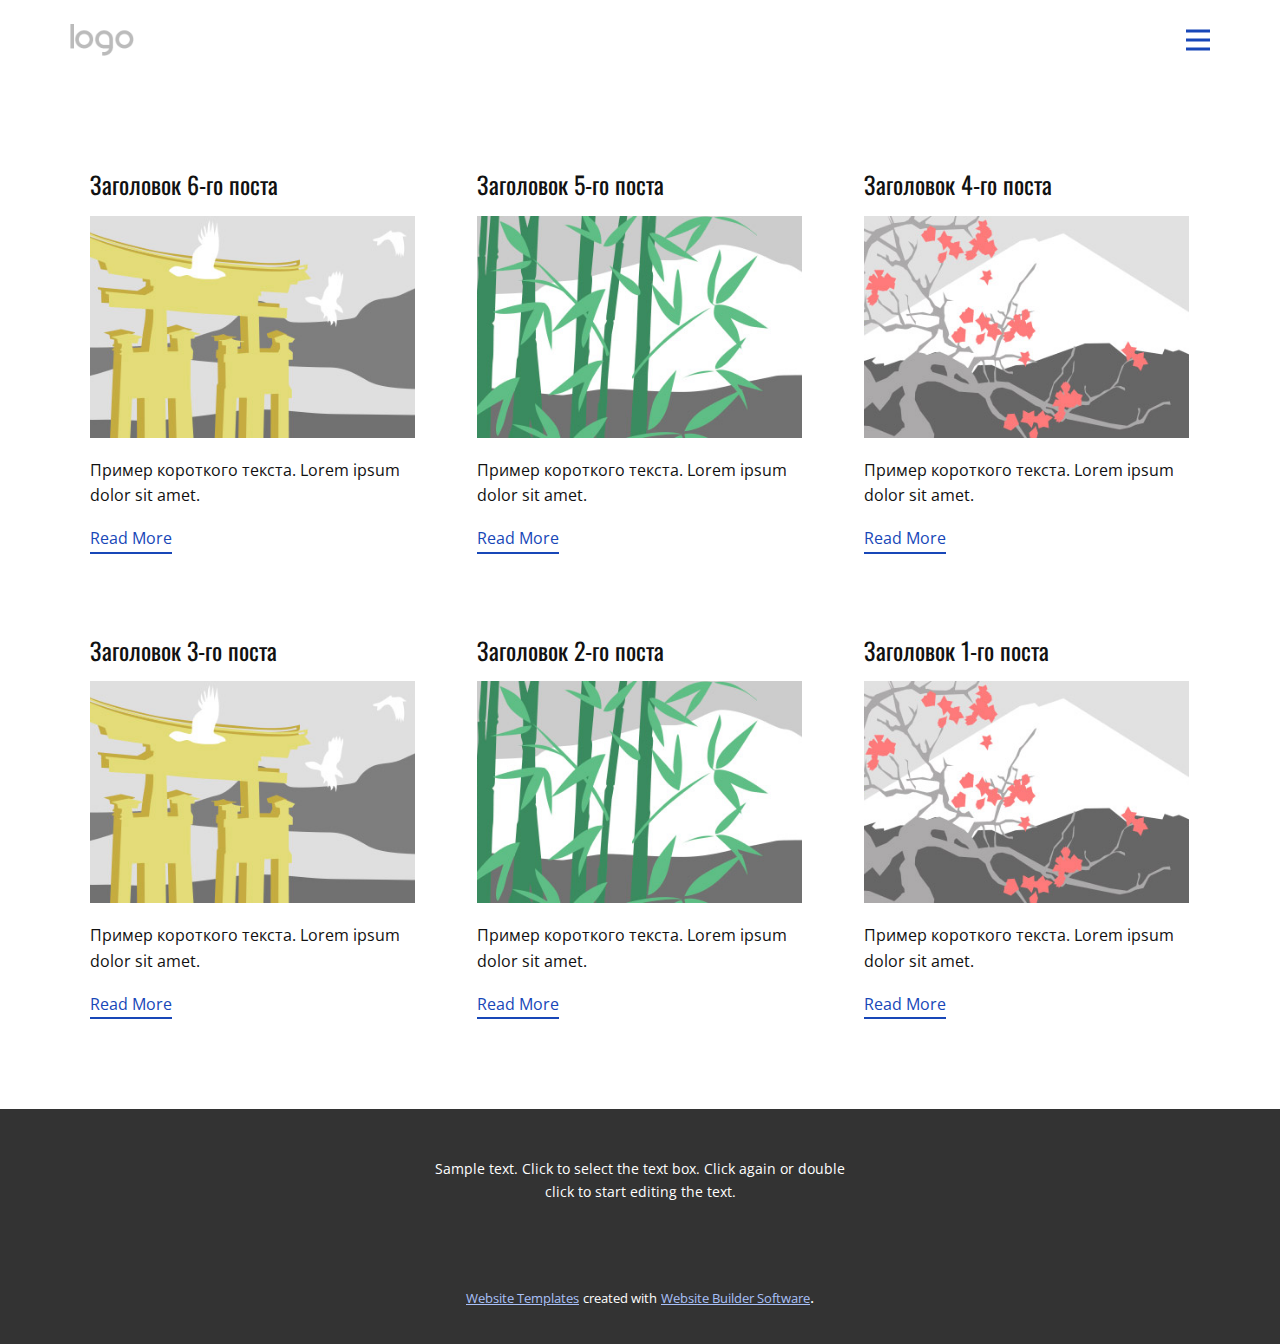
<file: blog/blog.html>
<html style="font-size: 16px;" lang="ru"><head>
    <meta name="viewport" content="width=device-width, initial-scale=1.0">
    <meta charset="utf-8">
    <meta name="keywords" content="">
    <meta name="description" content="">
    <title>Blog Template</title>
    <link rel="stylesheet" href="../nicepage.css" media="screen">
<link rel="stylesheet" href="../Blog-Template.css" media="screen">
    <script class="u-script" type="text/javascript" src="../jquery.js" "="" defer=""></script>
    <script class="u-script" type="text/javascript" src="../nicepage.js" "="" defer=""></script>
    <meta name="generator" content="Nicepage 4.16.0, nicepage.com">
    <link id="u-theme-google-font" rel="stylesheet" href="https://fonts.googleapis.com/css?family=Oswald:200,300,400,500,600,700|Open+Sans:300,300i,400,400i,500,500i,600,600i,700,700i,800,800i">
    
    
    <script type="application/ld+json">{
		"@context": "http://schema.org",
		"@type": "Organization",
		"name": "",
		"logo": "images/default-logo.png"
}</script>
    <meta name="theme-color" content="#1847b8">
  </head>
  <body class="u-body u-xl-mode" data-lang="ru"><header class="u-clearfix u-header u-header" id="sec-8ac9"><div class="u-clearfix u-sheet u-valign-middle u-sheet-1">
        <a href="https://nicepage.com" class="u-image u-logo u-image-1">
          <img src="../images/default-logo.png" class="u-logo-image u-logo-image-1">
        </a>
        <nav class="u-menu u-menu-hamburger u-offcanvas u-menu-1" data-responsive-from="XL">
          <div class="menu-collapse" style="font-size: 1rem; letter-spacing: 0px; font-weight: 700; text-transform: uppercase;">
            <a class="u-button-style u-custom-border u-custom-border-color u-custom-borders u-custom-left-right-menu-spacing u-custom-padding-bottom u-custom-text-active-color u-custom-text-color u-custom-text-hover-color u-custom-top-bottom-menu-spacing u-nav-link u-text-active-palette-1-base u-text-hover-palette-2-base u-text-palette-1-base" href="#" data-lang-en="{&quot;content&quot;:&quot;<svg class=\&quot;u-svg-link\&quot; viewBox=\&quot;0 0 24 24\&quot;><use xmlns:xlink=\&quot;http://www.w3.org/1999/xlink\&quot; xlink:href=\&quot;#menu-hamburger\&quot;></use></svg><svg class=\&quot;u-svg-content\&quot; version=\&quot;1.1\&quot; id=\&quot;menu-hamburger\&quot; viewBox=\&quot;0 0 16 16\&quot; x=\&quot;0px\&quot; y=\&quot;0px\&quot; xmlns:xlink=\&quot;http://www.w3.org/1999/xlink\&quot; xmlns=\&quot;http://www.w3.org/2000/svg\&quot;>    <g>        <rect y=\&quot;1\&quot; width=\&quot;16\&quot; height=\&quot;2\&quot;></rect>        <rect y=\&quot;7\&quot; width=\&quot;16\&quot; height=\&quot;2\&quot;></rect>        <rect y=\&quot;13\&quot; width=\&quot;16\&quot; height=\&quot;2\&quot;></rect>    </g></svg>&quot;,&quot;href&quot;:&quot;#&quot;}">
              <svg class="u-svg-link" viewBox="0 0 24 24"><use xmlns:xlink="http://www.w3.org/1999/xlink" xlink:href="#menu-hamburger"></use></svg>
              <svg class="u-svg-content" version="1.1" id="menu-hamburger" viewBox="0 0 16 16" x="0px" y="0px" xmlns:xlink="http://www.w3.org/1999/xlink" xmlns="http://www.w3.org/2000/svg"><g><rect y="1" width="16" height="2"></rect><rect y="7" width="16" height="2"></rect><rect y="13" width="16" height="2"></rect>
</g></svg>
            </a>
          </div>
          <div class="u-nav-container">
            <ul class="u-nav u-spacing-20 u-unstyled u-nav-1"><li class="u-nav-item"><a class="u-button-style u-nav-link u-text-active-palette-1-base u-text-grey-90 u-text-hover-palette-1-base" href="../Главная.html" style="padding: 10px;">Главная</a>
</li><li class="u-nav-item"><a class="u-button-style u-nav-link u-text-active-palette-1-base u-text-grey-90 u-text-hover-palette-1-base" href="../О-нас.html" style="padding: 10px;">О нас</a>
</li><li class="u-nav-item"><a class="u-button-style u-nav-link u-text-active-palette-1-base u-text-grey-90 u-text-hover-palette-1-base" href="../Контакты.html" style="padding: 10px;">Контакты</a>
</li></ul>
          </div>
          <div class="u-nav-container-collapse">
            <div class="u-black u-container-style u-inner-container-layout u-opacity u-opacity-95 u-sidenav">
              <div class="u-inner-container-layout u-sidenav-overflow">
                <div class="u-menu-close"></div>
                <ul class="u-align-center u-nav u-popupmenu-items u-unstyled u-nav-2"><li class="u-nav-item"><a class="u-button-style u-nav-link" href="../Главная.html">Главная</a>
</li><li class="u-nav-item"><a class="u-button-style u-nav-link" href="../О-нас.html">О нас</a>
</li><li class="u-nav-item"><a class="u-button-style u-nav-link" href="../Контакты.html">Контакты</a>
</li></ul>
              </div>
            </div>
            <div class="u-black u-menu-overlay u-opacity u-opacity-70"></div>
          </div>
        </nav>
      </div></header>
    <section class="u-clearfix u-section-1" id="sec-3c44">
      <div class="u-clearfix u-sheet u-valign-middle u-sheet-1"><!--blog--><!--blog_options_json--><!--{"type":"Recent","source":"","tags":"","count":""}--><!--/blog_options_json-->
        <div class="u-blog u-expanded-width u-repeater u-repeater-1"><!--blog_post-->
          <div class="u-blog-post u-container-style u-repeater-item u-white u-repeater-item-1">
            <div class="u-container-layout u-similar-container u-valign-top u-container-layout-1"><!--blog_post_header-->
              <h4 class="u-blog-control u-text u-text-1">
                <a class="u-post-header-link" href="../blog/пост-5.html">Заголовок 6-го поста</a>
              </h4><!--/blog_post_header--><!--blog_post_image-->
              <a class="u-post-header-link" href="../blog/пост-5.html"><img alt="" class="u-blog-control u-expanded-width u-image u-image-default u-image-1" src="../images/8ad73f3c.jpeg"></a><!--/blog_post_image--><!--blog_post_content-->
              <div class="u-blog-control u-post-content u-text u-text-2 fr-view">Пример короткого текста. Lorem ipsum dolor sit amet.</div><!--/blog_post_content--><!--blog_post_readmore-->
              <a href="../blog/пост-5.html" class="u-blog-control u-border-2 u-border-palette-1-base u-btn u-btn-rectangle u-button-style u-none u-btn-1"><!--blog_post_readmore_content--><!--options_json--><!--{"content":"Read More","defaultValue":"Читать дальше"}--><!--/options_json-->Read More<!--/blog_post_readmore_content--></a><!--/blog_post_readmore-->
            </div>
          </div><div class="u-blog-post u-container-style u-repeater-item u-video-cover u-white">
            <div class="u-container-layout u-similar-container u-valign-top u-container-layout-2"><!--blog_post_header-->
              <h4 class="u-blog-control u-text u-text-3">
                <a class="u-post-header-link" href="../blog/пост-4.html">Заголовок 5-го поста</a>
              </h4><!--/blog_post_header--><!--blog_post_image-->
              <a class="u-post-header-link" href="../blog/пост-4.html"><img alt="" class="u-blog-control u-expanded-width u-image u-image-default u-image-2" src="../images/68f64b9d.jpeg"></a><!--/blog_post_image--><!--blog_post_content-->
              <div class="u-blog-control u-post-content u-text u-text-4 fr-view">Пример короткого текста. Lorem ipsum dolor sit amet.</div><!--/blog_post_content--><!--blog_post_readmore-->
              <a href="../blog/пост-4.html" class="u-blog-control u-border-2 u-border-palette-1-base u-btn u-btn-rectangle u-button-style u-none u-btn-2"><!--blog_post_readmore_content--><!--options_json--><!--{"content":"Read More","defaultValue":"Читать дальше"}--><!--/options_json-->Read More<!--/blog_post_readmore_content--></a><!--/blog_post_readmore-->
            </div>
          </div><div class="u-blog-post u-container-style u-repeater-item u-video-cover u-white">
            <div class="u-container-layout u-similar-container u-valign-top u-container-layout-3"><!--blog_post_header-->
              <h4 class="u-blog-control u-text u-text-5">
                <a class="u-post-header-link" href="../blog/пост-3.html">Заголовок 4-го поста</a>
              </h4><!--/blog_post_header--><!--blog_post_image-->
              <a class="u-post-header-link" href="../blog/пост-3.html"><img alt="" class="u-blog-control u-expanded-width u-image u-image-default u-image-3" src="../images/0fd3416c.jpeg"></a><!--/blog_post_image--><!--blog_post_content-->
              <div class="u-blog-control u-post-content u-text u-text-6 fr-view">Пример короткого текста. Lorem ipsum dolor sit amet.</div><!--/blog_post_content--><!--blog_post_readmore-->
              <a href="../blog/пост-3.html" class="u-blog-control u-border-2 u-border-palette-1-base u-btn u-btn-rectangle u-button-style u-none u-btn-3"><!--blog_post_readmore_content--><!--options_json--><!--{"content":"Read More","defaultValue":"Читать дальше"}--><!--/options_json-->Read More<!--/blog_post_readmore_content--></a><!--/blog_post_readmore-->
            </div>
          </div><div class="u-blog-post u-container-style u-repeater-item u-white u-repeater-item-1">
            <div class="u-container-layout u-similar-container u-valign-top u-container-layout-1"><!--blog_post_header-->
              <h4 class="u-blog-control u-text u-text-1">
                <a class="u-post-header-link" href="../blog/пост-2.html">Заголовок 3-го поста</a>
              </h4><!--/blog_post_header--><!--blog_post_image-->
              <a class="u-post-header-link" href="../blog/пост-2.html"><img alt="" class="u-blog-control u-expanded-width u-image u-image-default u-image-1" src="../images/8ad73f3c.jpeg"></a><!--/blog_post_image--><!--blog_post_content-->
              <div class="u-blog-control u-post-content u-text u-text-2 fr-view">Пример короткого текста. Lorem ipsum dolor sit amet.</div><!--/blog_post_content--><!--blog_post_readmore-->
              <a href="../blog/пост-2.html" class="u-blog-control u-border-2 u-border-palette-1-base u-btn u-btn-rectangle u-button-style u-none u-btn-1"><!--blog_post_readmore_content--><!--options_json--><!--{"content":"Read More","defaultValue":"Читать дальше"}--><!--/options_json-->Read More<!--/blog_post_readmore_content--></a><!--/blog_post_readmore-->
            </div>
          </div><div class="u-blog-post u-container-style u-repeater-item u-video-cover u-white">
            <div class="u-container-layout u-similar-container u-valign-top u-container-layout-2"><!--blog_post_header-->
              <h4 class="u-blog-control u-text u-text-3">
                <a class="u-post-header-link" href="../blog/пост-1.html">Заголовок 2-го поста</a>
              </h4><!--/blog_post_header--><!--blog_post_image-->
              <a class="u-post-header-link" href="../blog/пост-1.html"><img alt="" class="u-blog-control u-expanded-width u-image u-image-default u-image-2" src="../images/68f64b9d.jpeg"></a><!--/blog_post_image--><!--blog_post_content-->
              <div class="u-blog-control u-post-content u-text u-text-4 fr-view">Пример короткого текста. Lorem ipsum dolor sit amet.</div><!--/blog_post_content--><!--blog_post_readmore-->
              <a href="../blog/пост-1.html" class="u-blog-control u-border-2 u-border-palette-1-base u-btn u-btn-rectangle u-button-style u-none u-btn-2"><!--blog_post_readmore_content--><!--options_json--><!--{"content":"Read More","defaultValue":"Читать дальше"}--><!--/options_json-->Read More<!--/blog_post_readmore_content--></a><!--/blog_post_readmore-->
            </div>
          </div><div class="u-blog-post u-container-style u-repeater-item u-video-cover u-white">
            <div class="u-container-layout u-similar-container u-valign-top u-container-layout-3"><!--blog_post_header-->
              <h4 class="u-blog-control u-text u-text-5">
                <a class="u-post-header-link" href="../blog/пост.html">Заголовок 1-го поста</a>
              </h4><!--/blog_post_header--><!--blog_post_image-->
              <a class="u-post-header-link" href="../blog/пост.html"><img alt="" class="u-blog-control u-expanded-width u-image u-image-default u-image-3" src="../images/0fd3416c.jpeg"></a><!--/blog_post_image--><!--blog_post_content-->
              <div class="u-blog-control u-post-content u-text u-text-6 fr-view">Пример короткого текста. Lorem ipsum dolor sit amet.</div><!--/blog_post_content--><!--blog_post_readmore-->
              <a href="../blog/пост.html" class="u-blog-control u-border-2 u-border-palette-1-base u-btn u-btn-rectangle u-button-style u-none u-btn-3"><!--blog_post_readmore_content--><!--options_json--><!--{"content":"Read More","defaultValue":"Читать дальше"}--><!--/options_json-->Read More<!--/blog_post_readmore_content--></a><!--/blog_post_readmore-->
            </div>
          </div><!--/blog_post--><!--blog_post-->
          <!--/blog_post--><!--blog_post-->
          <!--/blog_post-->
        </div><!--/blog-->
      </div>
    </section>
    
    
    <footer class="u-align-center u-clearfix u-footer u-grey-80 u-footer" id="sec-60e0"><div class="u-clearfix u-sheet u-sheet-1">
        <p class="u-small-text u-text u-text-variant u-text-1" data-lang-en="Sample text. Click to select the text box. Click again or double click to start editing the text.">Sample text. Click to select the text box. Click again or double click to start editing the text.</p>
      </div></footer>
    <section class="u-backlink u-clearfix u-grey-80">
      <a class="u-link" href="https://nicepage.com/website-templates" target="_blank">
        <span>Website Templates</span>
      </a>
      <p class="u-text">
        <span>created with</span>
      </p>
      <a class="u-link" href="" target="_blank">
        <span>Website Builder Software</span>
      </a>. 
    </section>
  
</body></html>
</file>
